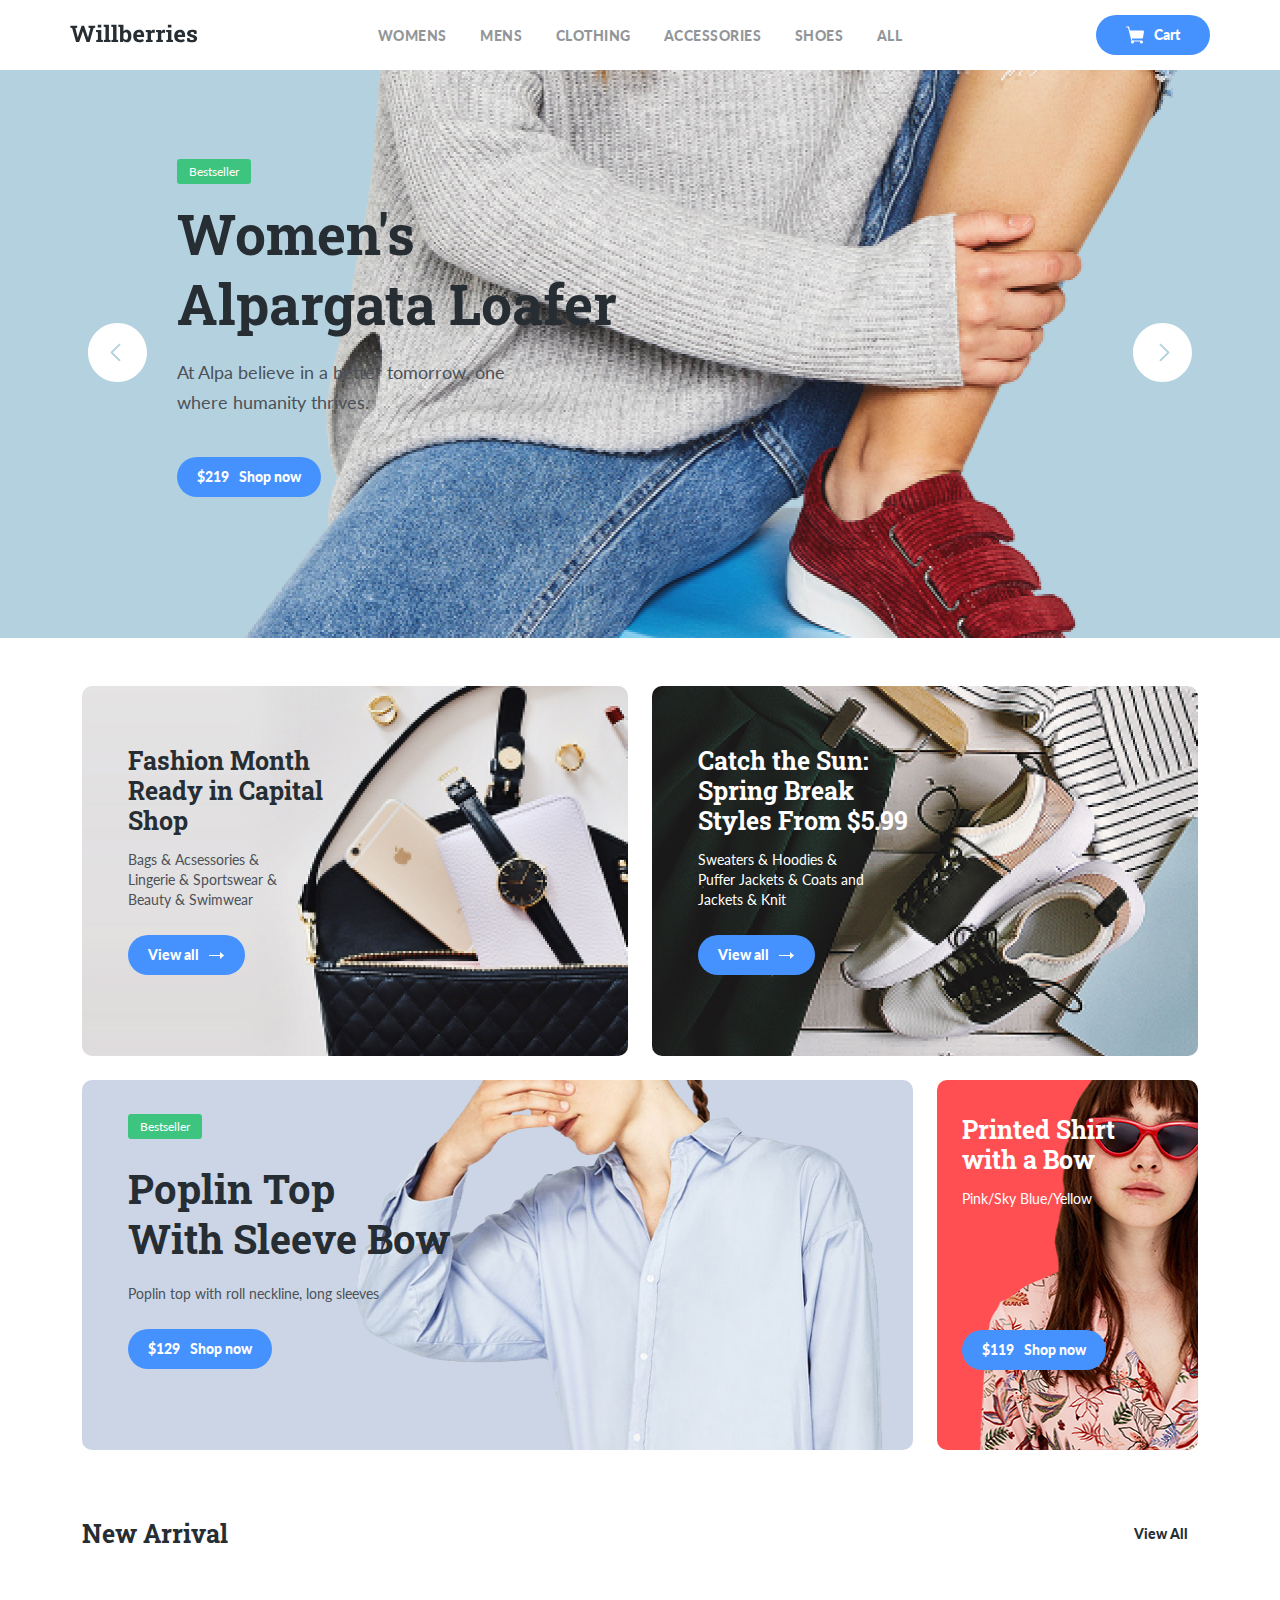
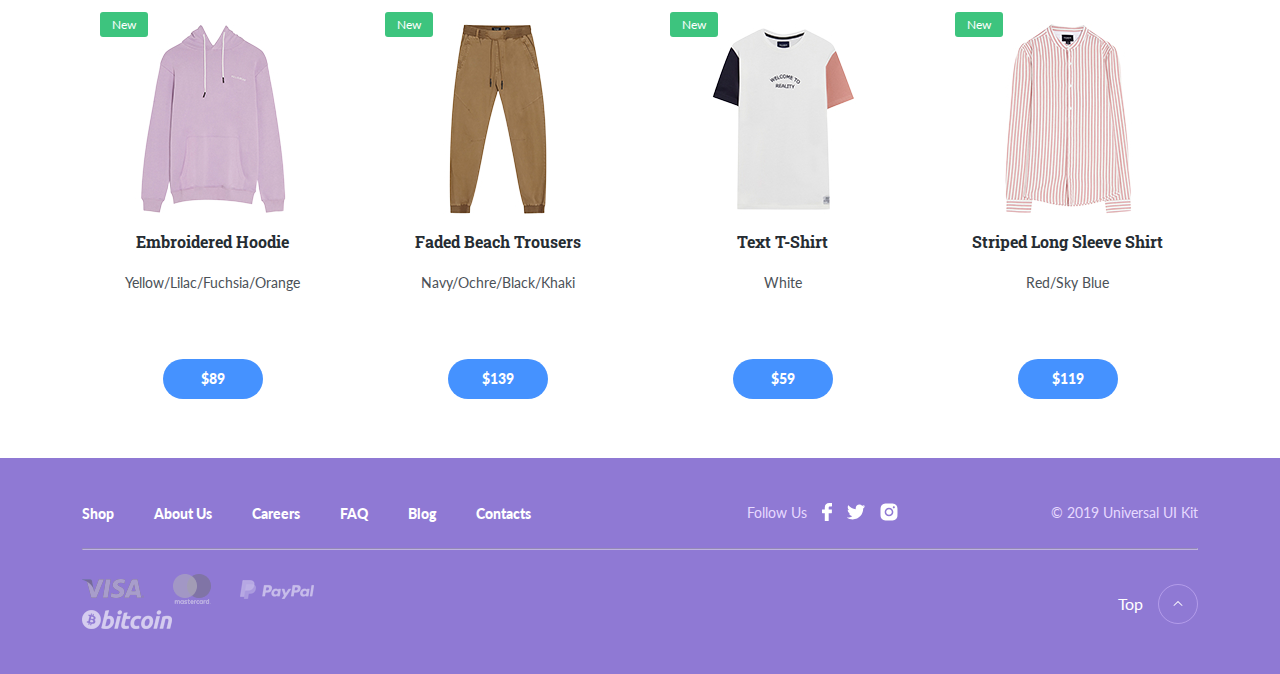
<file: index.html>
<!DOCTYPE html>
<html lang="en">
<head>
	<meta charset="UTF-8">
	<meta name="viewport" content="width=device-width, initial-scale=1.0">
	<title>Willberries</title>
	<link rel="preconnect" href="https://fonts.gstatic.com">
	<link rel="apple-touch-icon" sizes="180x180" href="favicon/apple-touch-icon.png">
	<link rel="icon" type="image/png" sizes="32x32" href="favicon/favicon-32x32.png">
	<link rel="icon" type="image/png" sizes="16x16" href="favicon/favicon-16x16.png">
	<link rel="mask-icon" href="favicon/safari-pinned-tab.svg" color="#5bbad5">
	<meta name="msapplication-TileColor" content="#da532c">
	<meta name="theme-color" content="#ffffff">
	<link href="https://fonts.googleapis.com/css2?family=Lato:wght@400;900&display=swap" rel="stylesheet">
	<link href="https://fonts.googleapis.com/css2?family=Roboto+Slab:wght@700&display=swap" rel="stylesheet">
	<link rel="stylesheet" href="css/bootstrap-grid.min.css">
	<link rel="stylesheet" href="css/swiper-bundle.min.css"/>
	<link rel="stylesheet" href="css/style.css">
</head>
<!-- class="show-goods" -->
<body id="body">
	<header class="container header px-4 px-md-0">
		<div class="row justify-content-between align-items-center">
			<div class="col-lg-2 col-6">
				<a href="index.html" class="logo-link">
					<img width="128" src="img/logo.svg" alt="logo: Willberries" class="logo-image">
				</a>
			</div>
			<div class="col-lg-6 d-none d-lg-block">
				<nav>
					<ul class="navigation d-flex justify-content-around">
						<li class="navigation-item">
							<a href="#" class="navigation-link" data-field="gender">Womens</a>
						</li>
						<li class="navigation-item">
							<a href="#" class="navigation-link" data-field="gender">Mens</a>
						</li>
						<li class="navigation-item">
							<a href="#" class="navigation-link" data-field="category">Clothing</a>
						</li>
						<li class="navigation-item">
							<a href="#" class="navigation-link" data-field="category">Accessories</a>
						</li>
						<li class="navigation-item">
							<a href="#" class="navigation-link" data-field="category">Shoes</a>
						</li>
						<li class="navigation-item">
							<a href="#" class="navigation-link view-all" >All</a>
						</li>

					</ul>
				</nav>
			</div>
			<div class="col-lg-2 col-6 d-flex justify-content-end">
				<button class="button button-cart">
					<img class="button-icon" src="img/cart.svg" alt="icon: cart">
					<span class="button-text">Cart</span>
					<span class="button-text cart-count"></span>
				</button>
			</div>
		</div>
		<!-- /.row -->
	</header>
	<section class="slider swiper-container">
		<div class="swiper-wrapper">
			<section class="slide slide-1 swiper-slide">
				<div class="container">
					<div class="row">
						<div class="col-lg-4 col-10 offset-lg-1">
							<span class="label">Bestseller</span>
							<h2 class="slide-title">Women's Alpargata Loafer</h2>
							<p class="slide-description">At Alpa believe in a better tomorrow, one where humanity thrives.</p>
							<button class="button add-to-cart" data-id="003">
								<span class="button-price">$219</span>
								<span class="button-text">Shop now</span>
							</button>
						</div>
						<!-- /.col-4 offset-lg-1 -->
					</div>
					<!-- /.row -->
				</div>
				<!-- /.container -->
			</section>
			<section class="slide slide-1 swiper-slide">
				<div class="container">
					<div class="row">
						<div class="col-lg-4 col-10 offset-lg-1">
							<span class="label">New</span>
							<h2 class="slide-title">Text T-Shirt</h2>
							<p class="slide-description">Women’s pearl basic knit sweater with a round neck. Available in several colours. Free shipping to stores.</p>
							<button class="button add-to-cart" data-id="004">
								<span class="button-price">$119</span>
								<span class="button-text">Shop now</span>
							</button>
						</div>
						<!-- /.col-4 offset-lg-1 -->
					</div>
					<!-- /.row -->
				</div>
				<!-- /.container -->
			</section>
			<section class="slide slide-1 swiper-slide">
				<div class="container">
					<div class="row">
						<div class="col-lg-4 col-10 offset-lg-1">
							<span class="label">Bestseller</span>
							<h2 class="slide-title">Sweater Choker Neck</h2>
							<p class="slide-description">Women’s pearl basic knit sweater with a round neck. Available in several colours. Free shipping to stores.</p>
							<button class="button add-to-cart" data-id="005">
								<span class="button-price">$319</span>
								<span class="button-text">Shop now</span>
							</button>
						</div>
						<!-- /.col-4 offset-lg-1 -->
					</div>
					<!-- /.row -->
				</div>
				<!-- /.container -->
			</section>
		</div>
		<!-- /.swiper-wrapper -->
		<div class="slider-nav">
			<div class="container">
				<div class="row justify-content-between">
					<div class="col-1">
						<button class="slider-button slider-button-prev">
							<img src="img/arrow-prev.svg" alt="icon: arrow-prev">
						</button>
					</div>
					<!-- /.col-1 -->
					<div class="col-1">
						<button class="slider-button slider-button-next">
							<img src="img/arrow-next.svg" alt="icon: arrow-prev">
						</button>
					</div>
					<!-- /.col-1 -->
				</div>
				<!-- /.row -->
			</div>
			<!-- /.container -->
		</div>
		<!-- /.slider-nav -->
	</section>
	<!-- /.slider -->
	<section class="special-offers container pt-5 pb-4">
		<div class="row mb-4">
			<div class="col-xl-6">
				<div class="card card-1 mb-4">
					<h3 class="card-title">Fashion Month Ready in Capital Shop</h3>
					<p class="card-text">Bags & Acsessories & Lingerie & Sportswear & Beauty & Swimwear</p>
					<button class="button view-all">
						<span class="button-text">View all</span>
						<img src="img/arrow.svg" alt="icon: arrow" class="button-icon">
					</button>
				</div>
				<!-- /.card -->
			</div>
			<!-- /.col-6 -->
			<div class="col-xl-6">
				<div class="card card-2 mb-4">
					<h3 class="card-title text-light">Catch the Sun: Spring Break Styles From $5.99</h3>
					<p class="card-text text-light">Sweaters & Hoodies & Puffer Jackets & Coats and Jackets & Knit</p>
					<button class="button view-all">
						<span class="button-text">View all</span>
						<img src="img/arrow.svg" alt="icon: arrow" class="button-icon">
					</button>
				</div>
				<!-- /.card -->
			</div>
			<!-- /.col-6 -->
			<div class="col-xl-9 col-lg-6 mb-4">
				<div class="card card-3">
					<span class="label">Bestseller</span>
					<h3 class="card-title large">Poplin Top <br>With Sleeve Bow</h3>
					<p class="card-text large">Poplin top with roll neckline, long sleeves</p>
					<button class="button add-to-cart" data-id="002">
						<span class="button-price">$129</span>
						<span class="button-text">Shop now</span>
					</button>
				</div>
				<!-- /.card -->
			</div>
			<!-- /.col-9 -->
			<div class="col-xl-3 col-lg-6">
				<div class="card card-4">
					<h3 class="card-title text-light mw-160">Printed Shirt with a Bow</h3>
					<p class="card-text text-light">Pink/Sky Blue/Yellow</p>
					<button class="button add-to-cart button-four" data-id="009">
						<span class="button-price">$119</span>
						<span class="button-text">Shop now</span>
					</button>
				</div>
				<!-- /.card -->
			</div>
			<!-- /.col-3 -->
		</div>
		<!-- /.row -->
		<div class="row align-items-center mb-4">
			<div class="col-9">
				<h2 class="section-title">New Arrival</h2>
			</div>
			<!-- /.col-9 -->
			<div class="col-3 d-flex justify-content-end">
				<a href="#body" class="more scroll-link view-all">View All</a>
			</div>
			<!-- /.col-3 -->
		</div>
		<!-- /.row -->
		<div class="short-goods row">
			<div class="col-lg-3 col-sm-6">
				<div class="goods-card">
					<span class="label">New</span>
					<!-- /.label --><img src="img/image-119.jpg" alt="image: Hoodie" class="goods-image">
					<h3 class="goods-title">Embroidered Hoodie</h3>
					<!-- /.goods-title -->
					<p class="goods-description">Yellow/Lilac/Fuchsia/Orange</p>
					<!-- /.goods-description -->
					<!-- /.goods-price -->
					<button class="button goods-card-btn add-to-cart" data-id="012">
						<span class="button-price">$89</span>
					</button>
				</div>
				<!-- /.goods-card -->
			</div>
			<!-- /.col-3 -->
			<div class="col-lg-3 col-sm-6">
				<div class="goods-card">
					<span class="label">New</span>
					<!-- /.label --><img src="img/image-120.jpg" alt="image: Faded Beach Trousers" class="goods-image">
					<h3 class="goods-title">Faded Beach Trousers</h3>
					<!-- /.goods-title -->
					<p class="goods-description">Navy/Ochre/Black/Khaki</p>
					<!-- /.goods-description -->
					<button class="button goods-card-btn add-to-cart" data-id="011">
						<span class="button-price">$139</span>
					</button>
					<!-- /.goods-price -->
				</div>
				<!-- /.goods-card -->
			</div>
			<!-- /.col-3 -->
			<div class="col-lg-3 col-sm-6">
				<div class="goods-card">
					<span class="label">New</span>
					<!-- /.label --><img src="img/image-121.jpg" alt="image: Text T-Shirt" class="goods-image">
					<h3 class="goods-title">Text T-Shirt</h3>
					<!-- /.goods-title -->
					<p class="goods-description">White</p>
					<!-- /.goods-description -->
					<button class="button goods-card-btn add-to-cart" data-id="010">
						<span class="button-price">$59</span>
					</button>
					<!-- /.goods-price -->
				</div>
				<!-- /.goods-card -->
			</div>
			<!-- /.col-3 -->
			<div class="col-lg-3 col-sm-6">
				<div class="goods-card">
					<span class="label">New</span>
					<!-- /.label --><img src="img/image-122.jpg" alt="image: Striped Long Sleeve Shirt" class="goods-image">
					<h3 class="goods-title">Striped Long Sleeve Shirt</h3>
					<!-- /.goods-title -->
					<p class="goods-description">Red/Sky Blue</p>
					<!-- /.goods-description -->
					<button class="button goods-card-btn add-to-cart" data-id="001">
						<span class="button-price">$119</span>
					</button>
					<!-- /.goods-price -->
				</div>
				<!-- /.goods-card -->
			</div>
			<!-- /.col-3 -->
		</div>
		<!-- /.row -->
	</section>
	<!-- /.container -->
	<section class="long-goods">
		<div class="container">
			<div class="row align-items-center mb-4">
				<div class="col-12">
					<h2 class="section-title">Category</h2>
				</div>
				<!-- /.col-12 -->
			</div>
			<div class="row long-goods-list">
				<div class="col-lg-3 col-sm-6">
					<div class="goods-card">
						<span class="label">New</span>
						<!-- /.label --><img src="img/image-119.jpg" alt="image: Hoodie" class="goods-image">
						<h3 class="goods-title">Embroidered Hoodie</h3>
						<!-- /.goods-title -->
						<p class="goods-description">Yellow/Lilac/Fuchsia/Orange</p>
						<!-- /.goods-description -->
						<!-- /.goods-price -->
						<button class="button goods-card-btn add-to-cart" data-id="007">
							<span class="button-price">$89</span>
						</button>
					</div>
					<!-- /.goods-card -->
				</div>
				<!-- /.col-3 -->
				<div class="col-lg-3 col-sm-6">
					<div class="goods-card">
						<span class="label">New</span>
						<!-- /.label --><img src="img/image-120.jpg" alt="image: Faded Beach Trousers" class="goods-image">
						<h3 class="goods-title">Faded Beach Trousers</h3>
						<!-- /.goods-title -->
						<p class="goods-description">Navy/Ochre/Black/Khaki</p>
						<!-- /.goods-description -->
						<button class="button goods-card-btn add-to-cart" data-id="007">
							<span class="button-price">$139</span>
						</button>
						<!-- /.goods-price -->
					</div>
					<!-- /.goods-card -->
				</div>
				<!-- /.col-3 -->
				<div class="col-lg-3 col-sm-6">
					<div class="goods-card">
						<span class="label">New</span>
						<!-- /.label --><img src="img/image-121.jpg" alt="image: Text T-Shirt" class="goods-image">
						<h3 class="goods-title">Text T-Shirt</h3>
						<!-- /.goods-title -->
						<p class="goods-description">White</p>
						<!-- /.goods-description -->
						<button class="button goods-card-btn add-to-cart" data-id="007">
							<span class="button-price">$59</span>
						</button>
						<!-- /.goods-price -->
					</div>
					<!-- /.goods-card -->
				</div>
				<!-- /.col-3 -->
				<div class="col-lg-3 col-sm-6">
					<div class="goods-card">
						<span class="label">New</span>
						<!-- /.label --><img src="img/image-122.jpg" alt="image: Striped Long Sleeve Shirt" class="goods-image">
						<h3 class="goods-title">Striped Long Sleeve Shirt</h3>
						<!-- /.goods-title -->
						<p class="goods-description">Red/Sky Blue</p>
						<!-- /.goods-description -->
						<button class="button goods-card-btn add-to-cart" data-id="001">
							<span class="button-price">$119</span>
						</button>
						<!-- /.goods-price -->
					</div>
					<!-- /.goods-card -->
				</div>
				<!-- /.col-3 -->
				<div class="col-lg-3 col-sm-6">
					<div class="goods-card">
						<span class="label">New</span>
						<!-- /.label --><img src="img/image-119.jpg" alt="image: Hoodie" class="goods-image">
						<h3 class="goods-title">Embroidered Hoodie</h3>
						<!-- /.goods-title -->
						<p class="goods-description">Yellow/Lilac/Fuchsia/Orange</p>
						<!-- /.goods-description -->
						<!-- /.goods-price -->
						<button class="button goods-card-btn add-to-cart" data-id="007">
							<span class="button-price">$89</span>
						</button>
					</div>
					<!-- /.goods-card -->
				</div>
				<!-- /.col-3 -->
				<div class="col-lg-3 col-sm-6">
					<div class="goods-card">
						<span class="label">New</span>
						<!-- /.label --><img src="img/image-120.jpg" alt="image: Faded Beach Trousers" class="goods-image">
						<h3 class="goods-title">Faded Beach Trousers</h3>
						<!-- /.goods-title -->
						<p class="goods-description">Navy/Ochre/Black/Khaki</p>
						<!-- /.goods-description -->
						<button class="button goods-card-btn add-to-cart" data-id="007">
							<span class="button-price">$139</span>
						</button>
						<!-- /.goods-price -->
					</div>
					<!-- /.goods-card -->
				</div>
				<!-- /.col-3 -->
				<div class="col-lg-3 col-sm-6">
					<div class="goods-card">
						<span class="label">New</span>
						<!-- /.label --><img src="img/image-121.jpg" alt="image: Text T-Shirt" class="goods-image">
						<h3 class="goods-title">Text T-Shirt</h3>
						<!-- /.goods-title -->
						<p class="goods-description">White</p>
						<!-- /.goods-description -->
						<button class="button goods-card-btn add-to-cart" data-id="007">
							<span class="button-price">$59</span>
						</button>
						<!-- /.goods-price -->
					</div>
					<!-- /.goods-card -->
				</div>
				<!-- /.col-3 -->
				<div class="col-lg-3 col-sm-6">
					<div class="goods-card">
						<span class="label">New</span>
						<!-- /.label --><img src="img/image-122.jpg" alt="image: Striped Long Sleeve Shirt" class="goods-image">
						<h3 class="goods-title">Striped Long Sleeve Shirt</h3>
						<!-- /.goods-title -->
						<p class="goods-description">Red/Sky Blue</p>
						<!-- /.goods-description -->
						<button class="button goods-card-btn add-to-cart" data-id="001">
							<span class="button-price">$119</span>
						</button>
						<!-- /.goods-price -->
					</div>
					<!-- /.goods-card -->
				</div>
				<!-- /.col-3 -->
				<div class="col-lg-3 col-sm-6">
					<div class="goods-card">
						<span class="label">New</span>
						<!-- /.label --><img src="img/image-119.jpg" alt="image: Hoodie" class="goods-image">
						<h3 class="goods-title">Embroidered Hoodie</h3>
						<!-- /.goods-title -->
						<p class="goods-description">Yellow/Lilac/Fuchsia/Orange</p>
						<!-- /.goods-description -->
						<!-- /.goods-price -->
						<button class="button goods-card-btn add-to-cart" data-id="007">
							<span class="button-price">$89</span>
						</button>
					</div>
					<!-- /.goods-card -->
				</div>
				<!-- /.col-3 -->
				<div class="col-lg-3 col-sm-6">
					<div class="goods-card">
						<span class="label">New</span>
						<!-- /.label --><img src="img/image-120.jpg" alt="image: Faded Beach Trousers" class="goods-image">
						<h3 class="goods-title">Faded Beach Trousers</h3>
						<!-- /.goods-title -->
						<p class="goods-description">Navy/Ochre/Black/Khaki</p>
						<!-- /.goods-description -->
						<button class="button goods-card-btn add-to-cart" data-id="007">
							<span class="button-price">$139</span>
						</button>
						<!-- /.goods-price -->
					</div>
					<!-- /.goods-card -->
				</div>
				<!-- /.col-3 -->
				<div class="col-lg-3 col-sm-6">
					<div class="goods-card">
						<span class="label">New</span>
						<!-- /.label --><img src="img/image-121.jpg" alt="image: Text T-Shirt" class="goods-image">
						<h3 class="goods-title">Text T-Shirt</h3>
						<!-- /.goods-title -->
						<p class="goods-description">White</p>
						<!-- /.goods-description -->
						<button class="button goods-card-btn add-to-cart" data-id="007">
							<span class="button-price">$59</span>
						</button>
						<!-- /.goods-price -->
					</div>
					<!-- /.goods-card -->
				</div>
				<!-- /.col-3 -->
				<div class="col-lg-3 col-sm-6">
					<div class="goods-card">
						<span class="label">New</span>
						<!-- /.label --><img src="img/image-122.jpg" alt="image: Striped Long Sleeve Shirt" class="goods-image">
						<h3 class="goods-title">Striped Long Sleeve Shirt</h3>
						<!-- /.goods-title -->
						<p class="goods-description">Red/Sky Blue</p>
						<!-- /.goods-description -->
						<button class="button goods-card-btn add-to-cart" data-id="001">
							<span class="button-price">$119</span>
						</button>
						<!-- /.goods-price -->
					</div>
					<!-- /.goods-card -->
				</div>
				<!-- /.col-3 -->
			</div>
		</div>

	</section>
	<footer class="footer">
		<div class="container">
			<div class="row">
				<div class="col-xl-7 mb-4 mb-xl-0">
					<nav>
						<ul class="footer-menu d-sm-flex">
							<li class="footer-menu-item"><a href="#" class="footer-menu-link">Shop</a></li>
							<li class="footer-menu-item"><a href="#" class="footer-menu-link">About Us</a></li>
							<li class="footer-menu-item"><a href="#" class="footer-menu-link">Careers</a></li>
							<li class="footer-menu-item"><a href="#" class="footer-menu-link">FAQ </a></li>
							<li class="footer-menu-item"><a href="#" class="footer-menu-link">Blog</a></li>
							<li class="footer-menu-item"><a href="#" class="footer-menu-link">Contacts</a></li>
						</ul>
					</nav>
				</div>
				<!-- /.col-7 -->
				<div class="col-lg-3 d-flex align-items-center">
					<span class="footer-text">Follow Us</span>
					<span class="footer-social d-inline-flex align-items-center">
            <a href="#" class="social-link">
              <img src="img/Facebook.svg" alt="Facebook">
            </a>
            <a href="#" class="social-link">
              <img src="img/Twitter.svg" alt="Twitter">
            </a>
            <a href="#" class="social-link">
              <img src="img/Instagram.svg" alt="Instagram">
            </a>
          </span>
				</div>
				<!-- /.col-3 -->
				<div class="col-xl-2 col-lg-3 d-flex justify-content-lg-end mt-4 mt-lg-0">
					<span class="footer-text">© 2019 Universal UI Kit</span>
				</div>
				<!-- /.col-2 -->
			</div>
			<!-- /.row -->
			<hr class="footer-line mt-4 mb-4">
			<div class="row justify-content-between">
				<div class="col-lg-4 col-sm-9">
					<img class="payment-logo" src="img/visa.png" alt="visa logo">
					<img class="payment-logo" src="img/master-card.png" alt="master card logo">
					<img class="payment-logo" src="img/paypal.png" alt="paypal logo ">
					<img class="payment-logo" src="img/bitcoin.png" alt="bitcoin logo">
				</div>
				<!-- /.col-4 -->
				<div class="col-lg-2 col-sm-1 d-flex justify-content-end">
					<a href="#body" class="scroll-link top-link d-flex align-items-center">
						<span class="top-link-text">Top</span>
						<img src="img/top.svg" alt="icon: arrow top">
					</a>
				</div>
				<!-- /.col-2 -->
			</div>
			<!-- /.row -->
		</div>
		<!-- /.container -->
	</footer>
	<div class="overlay" id="modal-cart">
		<div class="modal">
			<header class="modal-header">
				<h2 class="modal-title">Cart</h2>
				<button class="modal-close">x</button>
			</header>
			<table class="cart-table">
				<colgroup>
					<col class="col-goods">
					<col class="col-price">
					<col class="col-minus">
					<col class="col-qty">
					<col class="col-plus">
					<col class="col-total-price">
					<col class="col-delete">
				</colgroup>
				<thead>
				<tr>
					<th>Good(s)</th>
					<th>Price</th>
					<th colspan="3">Qty.</th>
					<th colspan="2">Total</th>
				</tr>
				</thead>
				<tbody class="cart-table__goods">
				<tr class="cart-item" data-id="003">
					<td>Sweater</td>
					<td>250$</td>
					<td><button class="cart-btn-minus">-</button></td>
					<td>2</td>
					<td><button class="cart-btn-plus">+</button></td>
					<td>500$</td>
					<td><button class="cart-btn-delete">x</button></td>
				</tr>
				<tr class="cart-item" data-id="003">
					<td>Sweater</td>
					<td>250$</td>
					<td><button class="cart-btn-minus">-</button></td>
					<td>2</td>
					<td><button class="cart-btn-plus">+</button></td>
					<td>500$</td>
					<td><button class="cart-btn-delete">x</button></td>
				</tr>
				<tr class="cart-item" data-id="003">
					<td>Sweater</td>
					<td>250$</td>
					<td><button class="cart-btn-minus">-</button></td>
					<td>2</td>
					<td><button class="cart-btn-plus">+</button></td>
					<td>500$</td>
					<td><button class="cart-btn-delete">x</button></td>
				</tr>



				</tbody>
				<tfoot>
				<tr>
					<th colspan="5">Total:</th>
					<th class="card-table__total" colspan="2">1500$</th>
				</tr>

				</tfoot>
			</table>
			<form class="modal-form" action="">
				<input class="modal-input" type="text" placeholder="Имя" name="nameCustomer">
				<input class="modal-input" type="text" placeholder="Телефон" name="phoneCustomer">
				<button class="button cart-buy">
					<span class="button-text">Checkout</span>
				</button>
			</form>
		</div>
	</div>
	<script src="js/swiper-bundle.min.js"></script>
	<script src="js/main.js"></script>
</body>
</html>
</file>
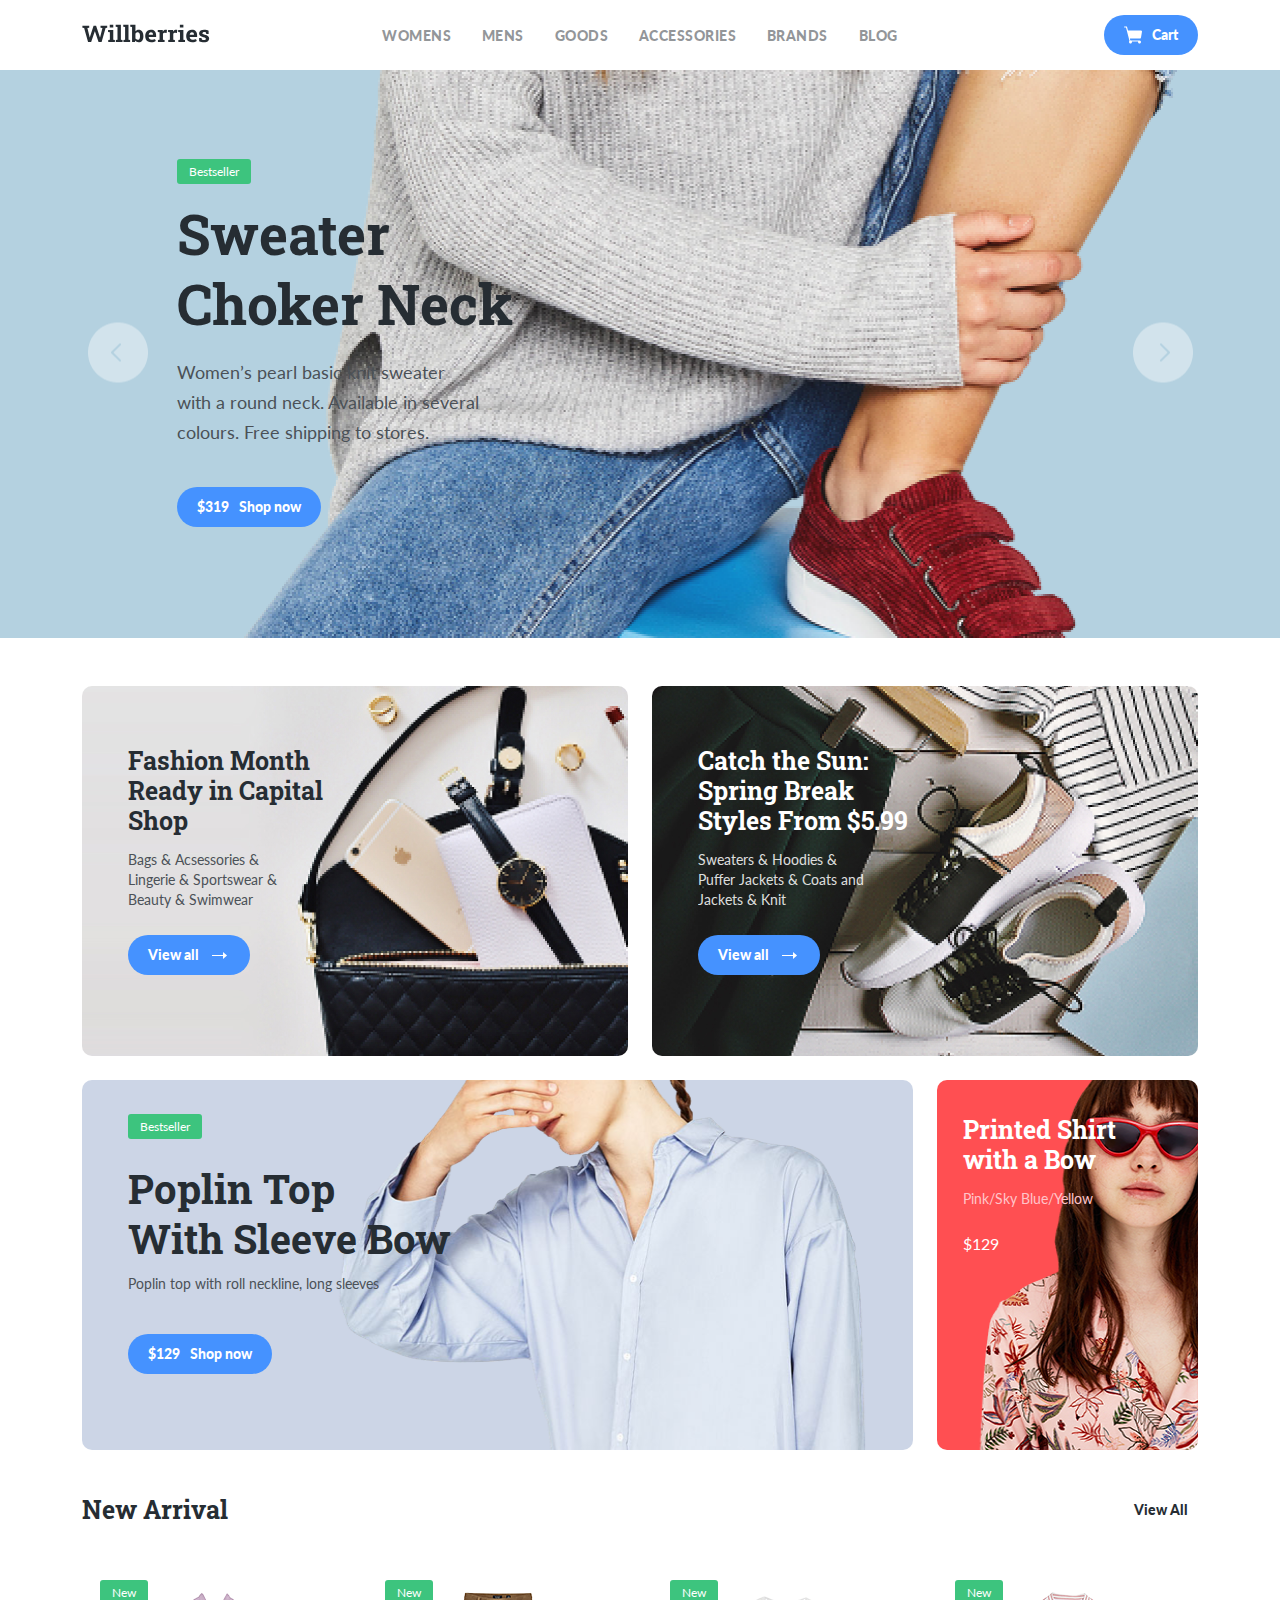
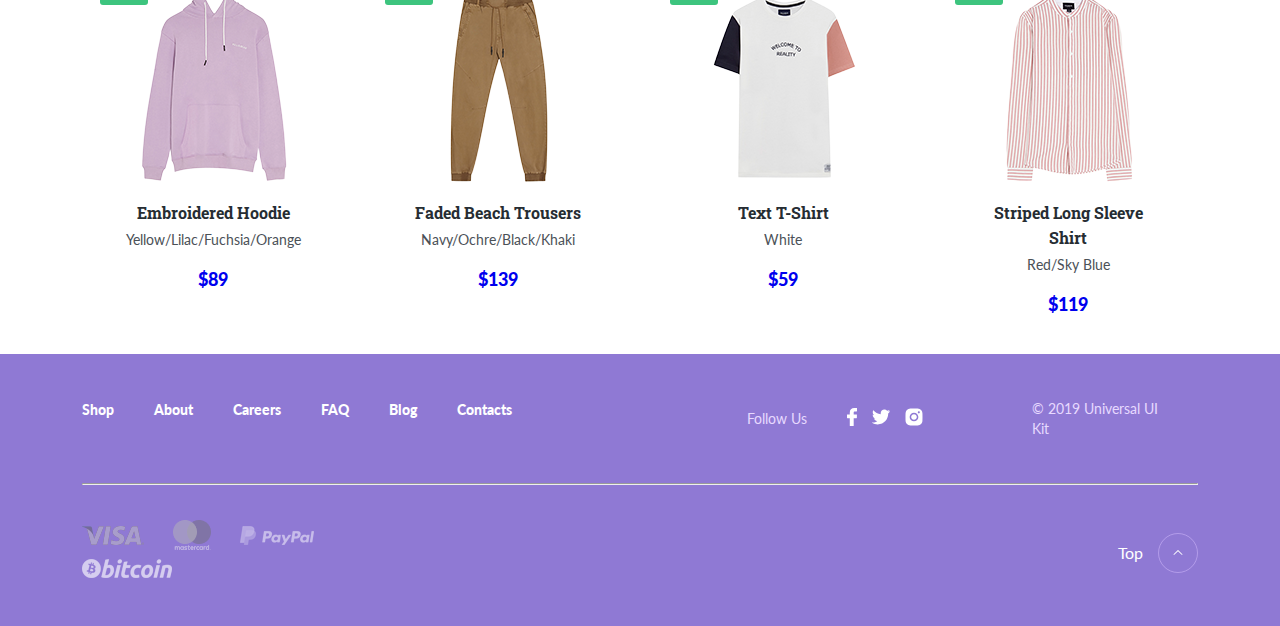
<file: Willberries/index.html>
<!DOCTYPE html>
<html lang="en">
<head>
  <meta charset="UTF-8">
  <meta name="viewport" content="width=device-width, initial-scale=1.0">
  <title>Willberries</title>
  <link rel="stylesheet" href="css/style.css">
  <link rel="stylesheet" href="css/bootstrap-grid.min.css">
  <link rel="stylesheet" href="https://unpkg.com/swiper/swiper-bundle.min.css"/>
  <link rel="preconnect" href="https://fonts.gstatic.com">
  <link href="https://fonts.googleapis.com/css2?family=Lato:wght@400;900&family=Roboto+Slab:wght@700&display=swap" rel="stylesheet">
</head>
<body>
  <!-- Шапка сайта -->
  <header class="header container">
      <div class="row justify-content-between align-items-center">
        <div class="col-lg-2 col-6">
          <a href="/" class="logo-link">
            <img src="img/logo.svg" width="128" alt="Willberries" class="logo-image">
          </a>
        </div>
        <div class="col-lg-6 d-none d-lg-block">
          <nav>
            <ul class="navigation d-flex justify-content-around">
              <li class="navigation-item">
                <a href="#" class="navigation-link">Womens</a>
              </li>
              <li class="navigation-item">
                <a href="#" class="navigation-link">Mens</a>
              </li>
              <li class="navigation-item">
                <a href="#" class="navigation-link">Goods</a>
              </li>
              <li class="navigation-item">
                <a href="#" class="navigation-link">Accessories</a>
              </li>
              <li class="navigation-item">
                <a href="#" class="navigation-link">Brands</a>
              </li>
              <li class="navigation-item">
                <a href="#" class="navigation-link">Blog</a>  
              </li>
            </ul>
          </nav>
        </div>
        <div class="col-lg-2 col-6 d-flex justify-content-end">
          <a href="#" class="button">
            <div class="button-content">
              <img class="button-icon" src="img/cart.svg" width="18" alt="icon: cart">
              <span class="button-text">Cart</span>
            </div>
          </a>
        </div>
      </div>
  </header>
  <!-- Основное содержание страницы -->
  <div class="slider swiper-container">
   <div class="swiper-wrapper">
    <section class="slide slide-1 swiper-slide">
      <div class="container">
        <div class="row">
          <div class="col-lg-4 col-10 offset-lg-1">
            <span class="label">Bestseller</span>
            <h2 class="slide-title">Sweater Choker Neck</h2>
            <p class="slide-description">Women’s pearl basic knit sweater with a round neck. Available in several colours. Free shipping to stores.</p>
            <a href="#" class="button">
              <div class="button-content">
                <span class="button-price">$319</span>
                <span class="button-text">Shop now</span>
              </div>
            </a>
          </div>
        </div> 
      </div>
    </section>
    <section class="slide slide-1 swiper-slide">
      <div class="container">
        <div class="row">
          <div class="col-lg-4 col-10 offset-lg-1">
            <span class="label">Bestseller</span>
            <h2 class="slide-title">Sweater Choker Neck</h2>
            <p class="slide-description">Women’s pearl basic knit sweater with a round neck. Available in several colours. Free shipping to stores.</p>
            <a href="#" class="button">
              <div class="button-content">
                <span class="button-price">$319</span>
                <span class="button-text">Shop now</span>
              </div>
            </a>
          </div>
        </div> 
      </div>
    </section>
    <section class="slide slide-1 swiper-slide">
      <div class="container">
        <div class="row">
          <div class="col-lg-4 col-10 offset-lg-1">
            <span class="label">Bestseller</span>
            <h2 class="slide-title">Sweater Choker Neck</h2>
            <p class="slide-description">Women’s pearl basic knit sweater with a round neck. Available in several colours. Free shipping to stores.</p>
            <a href="#" class="button">
              <div class="button-content">
                <span class="button-price">$319</span>
                <span class="button-text">Shop now</span>
              </div>
            </a>
          </div>
        </div> 
      </div>
    </section>
   </div>
    <div class="slider-nav">
      <div class="container">
        <div class="row justify-content-between">
          <div class="col-1">
            <button class="slider-button slider-button-prev">
              <img src="img/arrow-prev.png" alt="icon: arrow-prev">
            </button>
          </div>
           <div class="col-1">
            <button class="slider-button slider-button-next">
              <img src="img/arrow-next.png" alt="icon: arrow-next">
            </button>  
           </div>
         </div>
      </div>
    </div>
  </div>
    <div class="container pt-5">
      <div class="row">
        <div class="col-xl-6">
          <div class="card card-1">
            <h3 class="card-title">Fashion Month Ready in Capital Shop</h3>
            <p class="card-text">Bags & Acsessories & Lingerie & Sportswear & Beauty & Swimwear</p>
            <a href="#" class="button">
              <div class="button-content">
                <span class="button-text">View all</span>
                <img src="img/arrow.svg" alt="icon: arrow" class="button-icon">
              </div>
            </a>
          </div>
        </div>
        <div class="col-xl-6">
          <div class="card card-2 mb-4">
            <h3 class="card-title text-light">Catch the Sun: Spring Break Styles From $5.99</h3>
            <p class="card-text text-light">Sweaters & Hoodies & Puffer Jackets & Coats and Jackets & Knit</p>
            <a href="#" class="button">
              <div class="button-content">
                <span class="button-text">View all</span>
                <img src="img/arrow.svg" alt="icon: arrow" class="button-icon">
              </div>
            </a>
          </div>
        </div>
        <div class="col-xl-9 col-lg-6">
          <div class="card card-3 mb-4">
            <span class="label">Bestseller</span>
            <h3 class="card-title large">Poplin Top<br> With Sleeve Bow</h3>
            <p class="card-text large">Poplin top with roll neckline, long sleeves</p>
            <a href="#" class="button">
              <div class="button-content">
                <span class="button-price">$129</span>
                <span class="button-text">Shop now</span>
              </div>
            </a>
          </div>
        </div>
        <div class="col-xl-3 col-lg-6">
          <div class="card card-4 mb-4">
            <h3 class="card-title text-light">Printed Shirt<br> with a Bow</h3>
            <p class="card-text pink">Pink/Sky Blue/Yellow</p>
              <span class="button-price text-light">$129</span>        
          </div>
        </div>
      </div>
      <div class="row align-items-center mb-3">
        <div class="col-9">
          <h2 class="section-title">New Arrival</h2>
        </div>
        <div class="col-3 d-flex justify-content-end">
          <a href="#" class="more">View All</a>
        </div>
      </div>
      <div class="row">
        <div class="col-lg-3 col-sm-6">
          <a href="#" class="goods-card">
            <span class="label">New</span>
            <img src="img/goods-card-1.png" alt="image: Hoodie" class="goods-image">
            <h3 class="goods-title">Embroidered Hoodie</h3>
            <p class="goods-description">Yellow/Lilac/Fuchsia/Orange</p>
            <span class="goods-price">$89</span>
          </a>
        </div>
        <div class="col-lg-3 col-sm-6">
          <a href="#" class="goods-card">
            <span class="label">New</span>
            <img src="img/goods-card-2.png" alt="image: Faded Beach Trousers" class="goods-image">
            <h3 class="goods-title">Faded Beach Trousers</h3>
            <p class="goods-description">Navy/Ochre/Black/Khaki</p>
            <span class="goods-price">$139</span>
          </a>
        </div>
        <div class="col-lg-3 col-sm-6">
          <a href="#" class="goods-card">
            <span class="label">New</span>
            <img src="img/goods-card-3.png" alt="image: Text T-Shirt" class="goods-image">
            <h3 class="goods-title">Text T-Shirt</h3>
            <p class="goods-description">White</p>
            <span class="goods-price">$59</span>
          </a>
        </div>
        <div class="col-lg-3 col-sm-6">
          <a href="#" class="goods-card">
            <span class="label">New</span>
            <img src="img/goods-card-4.png" alt="image: Striped Long Sleeve Shirt" class="goods-image">
            <h3 class="goods-title">Striped Long Sleeve Shirt</h3>
            <p class="goods-description">Red/Sky Blue</p>
            <span class="goods-price">$119</span>
          </a>
        </div>
      </div>
    </div>
  <!-- Подвал сайта -->
  <footer>
    <div class="container">
      <div class="row">
        <div class="col-xl-7 mb-4 mb-xl-0">
          <nav>
            <ul class="footer-menu d-sm-flex">
              <li class="footer-menu-item"><a href="#" class="footer-menu-link">Shop</a></li>
              <li class="footer-menu-item"><a href="#" class="footer-menu-link">About</a></li>
              <li class="footer-menu-item"><a href="#" class="footer-menu-link">Careers</a></li>
              <li class="footer-menu-item"><a href="#" class="footer-menu-link">FAQ</a></li>
              <li class="footer-menu-item"><a href="#" class="footer-menu-link">Blog</a></li>
              <li class="footer-menu-item"><a href="#" class="footer-menu-link">Contacts</a></li>
            </ul>
          </nav>
        </div>
        <div class="col-lg-3 d-flex align-items-center">
          <span class="footer-text">Follow Us</span>
          <span class="footer-social d-inline-flex align-items-center">
            <a href="#" class="social-link">
              <img src="img/Facebook.svg" alt="Facebook">
            </a>
            <a href="#" class="social-link">
              <img src="img/Twitter.svg" alt="Twitter">
            </a>
            <a href="#" class="social-link">
              <img src="img/Instagram.svg" alt="Instagram">
            </a>
          </span>
        </div>
        <div class="col-xl-2 col-lg-3 d-flex justify-content-lg-end mt-4 mt-lg-0">
          <span class="footer-text">© 2019 Universal UI Kit</span>
        </div>
      </div>
      <hr class="footer-line">
      <div class="row justify-content-between">
        <div class="col-lg-4 col-sm-9">
          <img class="payment-logo" src="img/VISA.png" alt="VISA logo">
          <img class="payment-logo" src="img/mastercard.png" alt="mastercard logo">
          <img class="payment-logo" src="img/PayPal.png" alt="PayPal logo">
          <img class="payment-logo" src="img/bitcoin.png" alt="bitcoin logo">
        </div>
        <div class="col-lg-2 col-sm-3 d-flex justify-content-end">
          <a href="#" class="top-link d-flex align-items-center">
            <span class="top-link-text">Top</span>
            <img src="img/Arrow-top.svg" alt="icon: arrow-top">
          </a>
        </div>
      </div>
    </div>
  </footer>
  <script src="https://unpkg.com/swiper/swiper-bundle.min.js"></script>
  <script src="js/main.js"></script>
</body>
</html>
</file>
<file: css/style.css>
* {
    box-sizing: border-box;
}

body {
    margin: 0;
    font-family: 'Lato', sans-serif;
}

img {
    max-width: 100%;
    height: auto;
}

.header {
    padding: 15px 0;
}

.navigation {
    list-style: none;
    padding: 0;
    margin: 0;
}

.navigation-link {
    text-decoration: none;
    text-transform: uppercase;
    color: #939699;
    font-family: 'Lato', sans-serif;
    font-style: normal;
    font-weight: 900;
    font-size: 14px;
    line-height: 20px;
    letter-spacing: 0.5px;
}

button {
    cursor: pointer;
}

.button {
    padding: 10px 20px;
    background: #4592FF;
    border-radius: 20px;
    border: none;
    color: #fff;
    font-family: 'Lato',
    sans-serif;
    font-style: normal;
    font-weight: 900;
    font-size: 14px;
    line-height: 20px;
    display: flex;
    align-items: center;
}

.button-icon, .button-price {
    margin-right: 10px;
    
}

.button-icon {
    margin-left: 10px;
}

.button-icon:last-child {
    margin-right: 0;
    
}

.cart-count {
    margin-left: 10px;
}

.show-goods .slider,
.show-goods .special-offers {
    display: none;
}

.long-goods {
    display: none;
}

.show-goods .long-goods {
    display: block;
}

.slide {
    padding-top: 90px;
    padding-bottom: 110px;
    min-height: 568px;
}

.slide-1 {
    background: #B4D1E0 url('../img/slide-image-1.png') no-repeat top right 30%;
}

.slide-2 {
    background: #b9e0b4 url('../img/slide-image-1.png') no-repeat top right 30%;
}

.label {
    background-color: #3DC47E;
    border-radius: 3px;
    padding: 5px 12px;
    color: #fff;
    font-size: 12px;
    line-height: 15px;
}

.slide-title {
    color: #262D33;
    font-size: 55px;
    line-height: 70px;
    font-family: 'Roboto Slab',
    serif;
    margin-top: 20px;
    margin-bottom: 15px;
}

.slide-description {
    font-size: 18px;
    line-height: 30px;
    color: #4B5157;
    max-width: 335px;
    margin-bottom: 40px;
}

.slider {
    position: relative;
}

.slider-nav {
    position: absolute;
    top: 50%;
    width: 100%;
    transform: translateY(-50%);
    z-index: 9;
}

.slider-button {
    background-color: transparent;
    border: none;
    cursor: pointer;
}

.card {
    min-height: 370px;
    border-radius: 10px;
    padding-top: 60px;
    padding-left: 46px;
    padding-right: 46px;
    padding-bottom: 80px;
}

.card-1 {
    background: #E3E2E3 url('../img/card-image-1.jpg') no-repeat top right;
    background-size: cover;
}

.card-2 {
    background: #000 url('../img/card-image-2.jpg') no-repeat top right;
    background-size: cover;
}

.card-3 {
    padding-top: 35px;
    background: #CCD5E6 url('../img/card-image-3.png') no-repeat top right 10%;
    background-size: contain;
}

.card-4 {
    display: flex;
    flex-direction: column;
    align-items: flex-start;
    padding-top: 35px;
    padding-left: 25px;
    background: #FF4F52 url('../img/card-image-4.png') no-repeat top right;
    background-size: contain;
}

.goods-card-btn {
    display: block;
    width: 100px;
    margin: auto auto 0;
}

.goods-card-btn .button-price{
    margin: 0;
}

.card-title {
    color: #262D33;
    font-size: 25px;
    line-height: 30px;
    font-family: 'Roboto Slab',
    serif;
    max-width: 222px;
    margin: 0;
}

.card-title.large {
    max-width: 420px;
    font-size: 40px;
    line-height: 50px;
    margin-top: 30px;
    margin-bottom: 20px;
}

.card-text {
    max-width: 176px;
    color: #4B5157;
    font-size: 14px;
    line-height: 20px;
    margin-bottom: 25px;
}

.card-text.large {
    max-width: 320px;

}

.card-price {
    color: #ffffff;
    font-size: 14px;
    line-height: 20px;
    font-weight: 900;
}

.text-light {
    color: #fff
}

.section-title {
    font-family: 'Roboto Slab',
    serif;
    font-size: 25px;
    line-height: 30px;
    color: #262D33;
}

.more {
    text-decoration: none;
    color: #262D33;
    font-weight: 900;
    font-size: 14px;
    line-height: 20px;
    padding: 10px;
}

.goods-card {
    display: flex;
    flex-direction: column;
    position: relative;
    text-align: center;
    padding: 30px 35px 35px;
    min-height: 440px;
}

.goods-card .label {
    position: absolute;
    left: 18px;
    top: 18px;
}

.goods-title {
    margin-top: 15px;
    margin-bottom: 5px;
    color: #262D33;
    font-size: 16px;
    line-height: 25px;
    font-family: 'Roboto Slab',
    serif;
}

.goods-image {
    object-fit: contain;
    height: 190px;
}

.goods-description {
    color: #4B5157;
    font-size: 14px;
    line-height: 20px;
}

.goods-price {
    color: #262D33;
    margin-top: 30px;
    font-size: 18px;
    line-height: 30px;
    font-weight: 900;
}

.button-four {
    margin-top: auto;
}

.footer-menu {
    list-style-type: none;
    margin: 0;
    padding: 0;
}

.footer {
    background: #8F79D4;
    padding-top: 45px;
    padding-bottom: 40px;
    color: #fff;
}

.footer-menu-item:not(:last-child) {
    margin-right: 40px;
}

.footer-menu-link {
    color: #fff;
    text-decoration: none;
    font-weight: 900;
    font-size: 14px;
    line-height: 20px;
}

.social-link {
    text-decoration: none;
    margin-left: 15px;
}

.footer-text {
    color: #E7D9FF;
    font-size: 14px;
    line-height: 20px;
}

.footer-line {
    opacity: 0.5;
}

.top-link {
    text-decoration: none;
    color: #fff;
}

.top-link-text {
    margin-right: 15px;
}

.payment-logo {
    vertical-align: middle;
    margin-right: 25px;
}

.overlay {
    display: none;
    justify-content: center;
    align-items: center;
    position: fixed;
    top: 0;
    bottom: 0;
    left: 0;
    right: 0;
    z-index: 999;
    background-color: rgba(0,0,0,0.3);
}

.overlay.show {
    display: flex;
}

.modal {
    background-color: #e0e0ff;
    min-width: 600px;
    max-height: 400px;
    padding: 30px;
    overflow: scroll;
    position: relative;
}

.modal-header{
    display: flex;
    justify-content: space-between;
}

.modal-title {
    margin-top: 0;
    margin-bottom: 15px;
}

.modal-close {
    position: absolute;
    background-color: transparent;
    right: 15px;
    top: 15px;
    font-size: 24px;
    border: none;
}

.modal-form {
    display: flex;
    justify-content: space-between;
    flex-wrap: wrap;
}

.modal-input {
    margin-right: 30px;
    height: 40px;
    padding: 10px;
    border-radius: 20px;
    border-style: none;
    margin-bottom: 30px;
}

.cart-table {
    border-collapse: collapse;
    min-width: 540px;
    margin-bottom: 15px;
}

.cart-table th,
.cart-table td{
    text-align: left;
    border: 1px solid black
}

.cart-buy{
    background-color: #28a745;
    border-color: #28a745;
    display: block;
    margin-left: auto;
    height: 40px;
}


.mw-160 {
    max-width: 160px;
}


.col-price {
    width: 100px;
}

.col-minus {
    width: 15px;
}

.col-qty {
    width: 15px;
}

.col-plus {
    width: 15px;
}

.col-total-price {
    width: 120px;
}

.col-delete {
    width: 5px;
}


@media (max-width: 1200px) {
    .slide-1 {
        background-size: cover;
    }

    .card-3 {
        background-size: cover;
    }
}

@media (max-width: 992px) {
    .slider-nav {
        display: none;
    }

    .modal {
        min-width: 400px;
        max-height: 300px;
        padding: 20px;
    }

}

@media (max-width: 576px) {
    .slide-title {
        font-size: 36px;
        line-height: 1.4;
        margin-bottom: 0;
    }

    .card {
        background-position: left top;
    }

    .card-4 {
        background-position: right top;
    }

    .card {
        padding: 30px;
        min-height: 300px;
    }

    .modal {
        min-width: 300px;
        max-height: 400px;
        padding: 20px;
    }

}
</file>
<file: Willberries/css/style.css>
* {
  box-sizing: border-box;
}

body {
  font-family: "Lato", sans-serif;
  margin: 0;
}

.header {
  padding-top: 15px;
  padding-bottom: 15px;
}

.navigation {
  list-style: none;
  padding: 0;
  margin: 0;
}

.navigation-link {
  text-decoration: none;
  color: #939699;
  font-family: "Lato", sans-serif;
  font-style: normal;
  font-weight: 900;
  font-size: 14px;
  line-height: 20px;
  text-transform: uppercase;
  letter-spacing: 0.5px;
}

.button {
  padding: 10px 20px;
  background: #4592ff;
  border-radius: 20px;
  border: none;
  color: #fff;
  font-family: "Lato", sans-serif;
  font-style: normal;
  font-weight: 900;
  font-size: 14px;
  line-height: 20px;
  display: flex;
  align-items: center;
  cursor: pointer;
  text-decoration: none;;
  display: inline-block;
}

.button-content {
  display: flex;
  text-align:center;
}

.button-icon,
.button-price {
  margin-right: 10px;
}

.button-icon:last-child {
  margin-right: 0;
  margin-left: 10px;
  
}

/* Слайдер */

.slide {
  padding-top: 90px;
  padding-bottom: 110px;
  min-height: 568px;
}

.slide-1 {
  background: #b4d1e0 url(../img/slide-image-1.png) no-repeat top right 30%;
}

.label {
  background: #3dc47e;
  border-radius: 3px;
  padding: 5px 12px;
  color: white;
  font-size: 12px;
  line-height: 15px;
}

.slide-title {
  color: #262d33;
  font-family: "Roboto Slab", serif;
  font-style: normal;
  font-weight: bold;
  font-size: 55px;
  line-height: 70px;
  margin-top: 20px;
  margin-bottom: 15px;
}

.slide-description {
  font-style: normal;
  font-weight: normal;
  font-size: 18px;
  line-height: 30px;
  color: #4b5157;
  max-width: 335px;
  margin-bottom: 40px;
}

.slider {
  position: relative;
}

.slider-nav {
  position: absolute;
  top: 50%;
  width: 100%;
  transform: translateY(-50%);
  z-index: 9;
}

.slider-button {
  background-color: transparent;
  border: none;
  cursor: pointer;
}

/* Карточки */

.card {
  min-height: 370px;
  border-radius: 10px;
  padding-top: 60px;
  padding-left: 46px;
  padding-bottom: 80px;
}

.card-1 {
  background: #e3e2e3 url(../img/card-image-1.jpg) no-repeat top right;
  background-size: cover;
}

.card-title {
  max-height: 90px;
  max-width: 222px;
  font-family: "Roboto Slab", serif;
  font-style: normal;
  font-weight: bold;
  font-size: 25px;
  line-height: 30px;
  color: #262d33;
  margin: 0;
}

.card-title.large {
  max-width: 420px;
  font-family: Roboto Slab;
  font-style: normal;
  font-weight: bold;
  font-size: 40px;
  line-height: 50px;
  margin-top: 30px;
  margin-bottom: 20px;
}

.card-text {
  font-style: normal;
  font-weight: normal;
  font-size: 14px;
  line-height: 20px;
  color: #4b5157;
  max-width: 176px;
  max-height: 60px;
  margin-bottom: 25px;
}

.card-2 {
  background: url(../img/card-image-2.jpg) no-repeat top right;
  background-size: cover;
}

.text-light {
  color: white;
}

.card-2 .card-text {
  opacity: 0.85;
}

.card-3 {
  padding-top: 35px;
  background: #ccd5e6 url(../img/card-image-3.png) no-repeat top right 15%;
  background-size: contain;
  padding-bottom: 60px;
}

.card-text.large {
  max-width: 320px;
  margin-top: 20px;
  margin-bottom: 40px;
}

.card-4 {
  background: #ff4f52 url(../img/card-image-4.png) no-repeat top right;
  background-size: contain;
  padding-top: 35px;
  padding-left: 26px;
}

.pink {
  color: #ffc4c9;
}

/* Карточки товаров */

.section-title {
  font-family: "Roboto Slab", serif;
  font-size: 25px;
  line-height: 30px;
  font-weight: bold;
  color: #262d33;
}

.more {
  text-decoration: none;
  font-weight: 900;
  font-size: 14px;
  line-height: 20px;
  color: #262d33;
  padding: 10px;
}

.goods-card {
  position: relative;
  text-align: center;
  padding: 30px 36px 35px 37px;
  display: block;
  text-decoration: none;
}

.goods-card .label {
  position: absolute;
  top: 18px;
  left: 18px;
}

.goods-card .goods-title {
  margin-top: 15px;
  margin-bottom: 5px;
  font-family: "Roboto Slab", serif;
  font-style: normal;
  font-weight: bold;
  font-size: 16px;
  line-height: 25px;
  color: #262d33;
}

.goods-description {
  color: #4b5157;
  font-size: 14px;
  line-height: 20px;
  margin-top: 0;
}

.goods-price {
  margin-top: 20px;
  font-size: 18px;
  line-height: 30px;
  font-weight: 900;
}

/* Подвал сайта */

footer {
  background: #8f79d4;
  padding-top: 45px;
  padding-bottom: 40px;
  min-height: 210px;
  color: #fff;
}

.footer-menu {
  list-style: none;
  margin: 0;
  padding: 0;
}

.footer-menu-item:not(:last-child) {
  margin-right: 40px;
}

.footer-menu-link {
  text-decoration: none;
  color: #fff;
  font-weight: 900;
  font-size: 14px;
  line-height: 20px;
}

.social-link {
  text-decoration: none;
  margin-left: 15px;
}

.footer-text {
  font-weight: normal;
  font-size: 14px;
  line-height: 20px;
  color: #e7d9ff;
  margin-right: 25px;
}

.footer-line {
  color: rgba(255, 255, 255, 0.5);
  size: 1px;
  margin-top: 44px;
  margin-bottom: 35px;
}

.top-link {
  text-decoration: none;
  color: #fff;
}

.top-link-text {
  margin-right: 15px;
}

.payment-logo {
  margin-right: 25px;
}

@media (max-width: 1200px) {
  .slide-1 {
    background-size: cover;
  }
  .card-1 {
    margin-bottom: 30px;
  }
  .card-3 {
    background-size: cover;
  }
}


@media (max-width: 992px) {
  .slider-nav {
    display: none;
  }
}

@media (max-width: 576px) {
  .slide-title {
    font-size: 36px;
    line-height: 1.4;
    margin-bottom: 0;
  }

.card {
  background-position: left 0;
  padding: 30px;
  min-height: 300px;
  }
  .card-4 {
    background-position: right top;
  }

}
</file>
